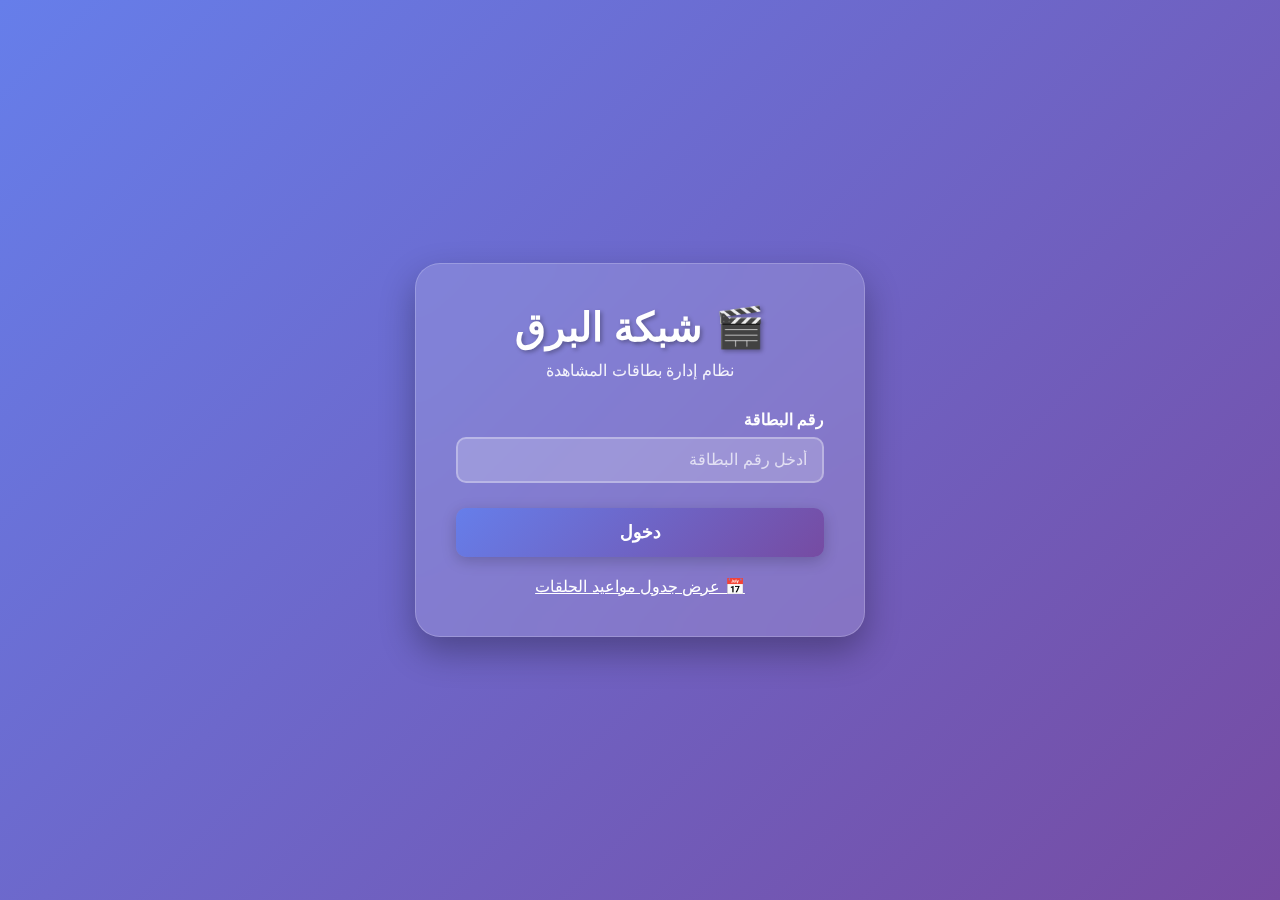
<file: index.html>
<!DOCTYPE html>
<html lang="ar" dir="rtl">
<head>
    <meta charset="UTF-8">
    <meta name="viewport" content="width=device-width, initial-scale=1.0">
    <title>تسجيل الدخول - شبكة البرق</title>
    <link rel="stylesheet" href="/css/style.css">
</head>
<body>
    <div class="login-container">
        <div class="login-box">
            <div class="logo">
                <h1>🎬 شبكة البرق</h1>
                <p>نظام إدارة بطاقات المشاهدة</p>
            </div>
            
            <div id="alert-container"></div>
            
            <form id="loginForm">
                <div class="form-group">
                    <label for="card_number">رقم البطاقة</label>
                    <input type="text" id="card_number" name="card_number" placeholder="أدخل رقم البطاقة" required>
                </div>
                
                <button type="submit" class="btn btn-primary">دخول</button>
            </form>
            
            <div style="text-align: center; margin-top: 20px;">
                <a href="/schedule.html" style="color: #fff; text-decoration: underline;">
                    📅 عرض جدول مواعيد الحلقات
                </a>
            </div>
        </div>
    </div>
    
    <script src="/js/main.js"></script>
    <script>
        document.getElementById('loginForm').addEventListener('submit', async (e) => {
            e.preventDefault();
            
            const cardNumber = document.getElementById('card_number').value;
            
            if (!cardNumber.trim()) {
                showAlert('الرجاء إدخال رقم البطاقة', 'error');
                return;
            }
            
            showLoading(true);
            
            const formData = new FormData();
            formData.append('card_number', cardNumber);
            
            const result = await apiRequest('verify-card.php', 'POST', formData);
            
            showLoading(false);
            
            if (result.success) {
                showAlert(result.message, 'success');
                
                let countdown = 3;
                const countdownDiv = document.createElement('div');
                countdownDiv.className = 'countdown';
                countdownDiv.textContent = countdown;
                document.querySelector('.login-box').appendChild(countdownDiv);
                
                const timer = setInterval(() => {
                    countdown--;
                    if (countdown > 0) {
                        countdownDiv.textContent = countdown;
                    } else {
                        clearInterval(timer);
                        window.location.href = '/series.html';
                    }
                }, 1000);
            } else {
                showAlert(result.message, 'error');
            }
        });
        
        if (window.location.pathname === '/' || window.location.pathname === '') {
            window.location.href = '/index.html';
        }
    </script>
</body>
</html>
</file>
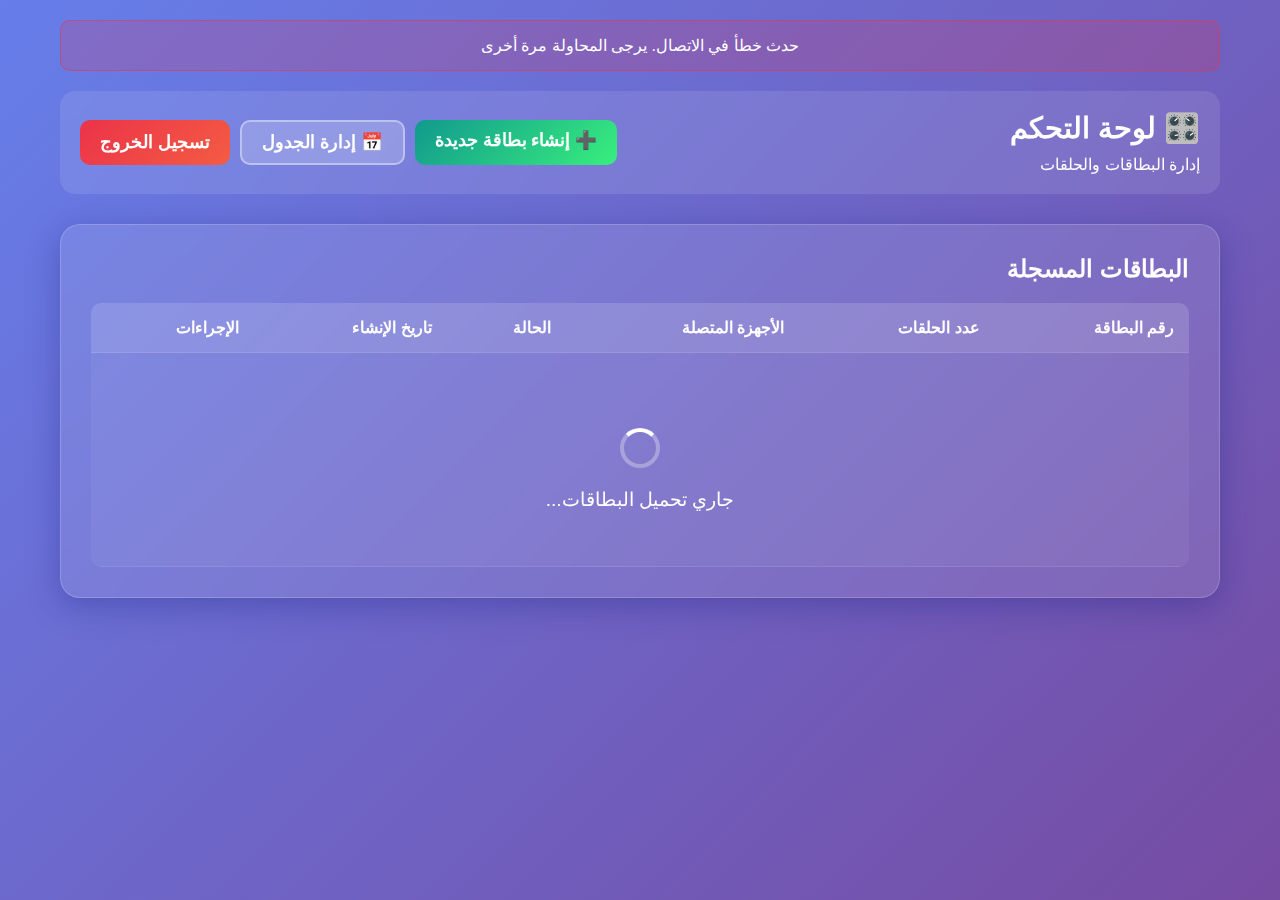
<file: admin/index.html>
<!DOCTYPE html>
<html lang="ar" dir="rtl">
<head>
    <meta charset="UTF-8">
    <meta name="viewport" content="width=device-width, initial-scale=1.0">
    <title>لوحة التحكم - شبكة البرق</title>
    <link rel="stylesheet" href="/css/style.css">
</head>
<body>
    <div class="container">
        <div class="header">
            <div>
                <h1>🎛️ لوحة التحكم</h1>
                <p>إدارة البطاقات والحلقات</p>
            </div>
            <div class="header-actions">
                <a href="/admin/create-card.php" class="btn btn-success" style="width: auto; padding: 10px 20px;">
                    ➕ إنشاء بطاقة جديدة
                </a>
                <a href="/admin/schedule-manager.html" class="btn btn-secondary" style="width: auto; padding: 10px 20px;">
                    📅 إدارة الجدول
                </a>
                <button onclick="logout()" class="btn btn-danger" style="width: auto; padding: 10px 20px;">
                    تسجيل الخروج
                </button>
            </div>
        </div>
        
        <div class="glass-card">
            <h2 style="margin-bottom: 20px;">البطاقات المسجلة</h2>
            
            <div class="table-container">
                <table id="cards-table">
                    <thead>
                        <tr>
                            <th>رقم البطاقة</th>
                            <th>عدد الحلقات</th>
                            <th>الأجهزة المتصلة</th>
                            <th>الحالة</th>
                            <th>تاريخ الإنشاء</th>
                            <th>الإجراءات</th>
                        </tr>
                    </thead>
                    <tbody>
                        <tr>
                            <td colspan="6" style="text-align: center;">
                                <div class="loading">
                                    <div class="spinner"></div>
                                    <p>جاري تحميل البطاقات...</p>
                                </div>
                            </td>
                        </tr>
                    </tbody>
                </table>
            </div>
        </div>
    </div>
    
    <script src="/js/main.js"></script>
    <script>
        let cards = [];
        
        async function loadCards() {
            const result = await apiRequest('get-all-cards.php');
            
            if (!result.success) {
                showAlert(result.message, 'error');
                if (result.message.includes('غير مصرح')) {
                    setTimeout(() => {
                        window.location.href = '/admin/login.html';
                    }, 2000);
                }
                return;
            }
            
            cards = result.data.cards;
            displayCards();
        }
        
        function displayCards() {
            const tbody = document.querySelector('#cards-table tbody');
            
            if (cards.length === 0) {
                tbody.innerHTML = '<tr><td colspan="6" style="text-align: center;">لا توجد بطاقات مسجلة</td></tr>';
                return;
            }
            
            tbody.innerHTML = cards.map(card => `
                <tr>
                    <td><strong>${card.card_number}</strong></td>
                    <td>${card.episodes_count} / ${card.max_episodes}</td>
                    <td>${card.connected_devices} / ${card.max_devices}</td>
                    <td>
                        <span class="status-badge status-${card.status}">
                            ${card.status === 'active' ? 'نشط' : 'معلق'}
                        </span>
                    </td>
                    <td>${formatDate(card.created_at)}</td>
                    <td>
                        <button onclick="toggleCardStatus('${card.card_number}', '${card.status}')" 
                                class="btn ${card.status === 'active' ? 'btn-danger' : 'btn-success'}" 
                                style="padding: 5px 10px; font-size: 0.85rem; margin-left: 5px;">
                            ${card.status === 'active' ? '⏸️ تعليق' : '▶️ تفعيل'}
                        </button>
                        <button onclick="deleteCard('${card.card_number}')" 
                                class="btn btn-danger" 
                                style="padding: 5px 10px; font-size: 0.85rem;">
                            🗑️ حذف
                        </button>
                    </td>
                </tr>
            `).join('');
        }
        
        async function toggleCardStatus(cardNumber, currentStatus) {
            const newStatus = currentStatus === 'active' ? 'suspended' : 'active';
            const action = newStatus === 'suspended' ? 'تعليق' : 'تفعيل';
            
            if (!confirm(`هل تريد ${action} البطاقة ${cardNumber}؟`)) {
                return;
            }
            
            showLoading(true);
            
            const formData = new FormData();
            formData.append('card_number', cardNumber);
            formData.append('status', newStatus);
            
            const result = await apiRequest('update-card-status.php', 'POST', formData);
            
            showLoading(false);
            
            if (result.success) {
                showAlert(result.message, 'success');
                loadCards();
            } else {
                showAlert(result.message, 'error');
            }
        }
        
        async function deleteCard(cardNumber) {
            if (!confirm(`هل أنت متأكد من حذف البطاقة ${cardNumber}؟\nسيتم حذف جميع الحلقات والملفات المرتبطة بها.`)) {
                return;
            }
            
            showLoading(true);
            
            const formData = new FormData();
            formData.append('card_number', cardNumber);
            
            const result = await apiRequest('delete-card.php', 'POST', formData);
            
            showLoading(false);
            
            if (result.success) {
                showAlert(result.message, 'success');
                loadCards();
            } else {
                showAlert(result.message, 'error');
            }
        }
        
        function logout() {
            if (confirm('هل تريد تسجيل الخروج؟')) {
                apiRequest('logout.php').then(() => {
                    window.location.href = '/admin/login.html';
                });
            }
        }
        
        loadCards();
        setInterval(loadCards, 30000);
    </script>
</body>
</html>
</file>
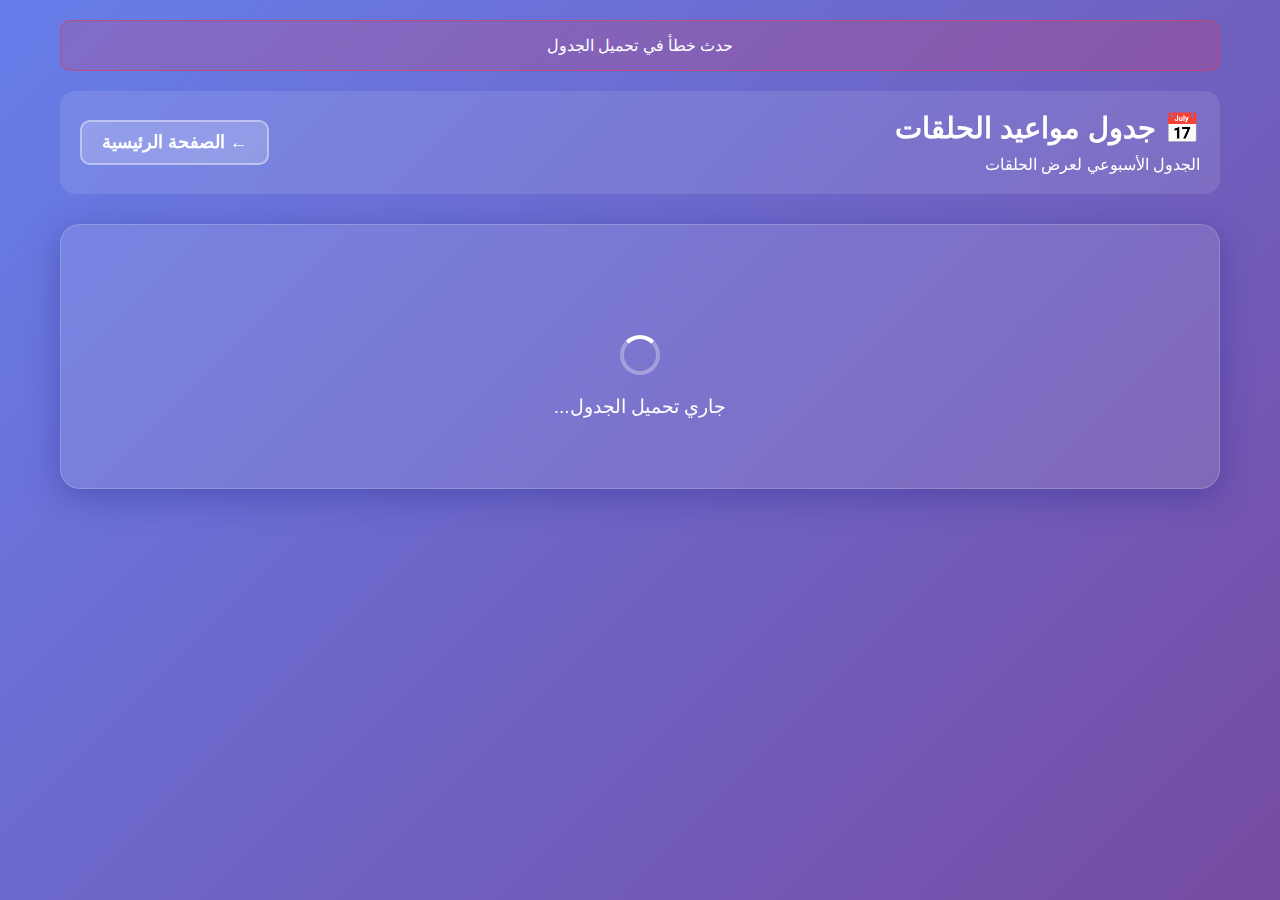
<file: schedule.html>
<!DOCTYPE html>
<html lang="ar" dir="rtl">
<head>
    <meta charset="UTF-8">
    <meta name="viewport" content="width=device-width, initial-scale=1.0">
    <title>جدول مواعيد الحلقات - شبكة البرق</title>
    <link rel="stylesheet" href="css/style.css">
</head>
<body>
    <div class="container">
        <div class="header">
            <div>
                <h1>📅 جدول مواعيد الحلقات</h1>
                <p>الجدول الأسبوعي لعرض الحلقات</p>
            </div>
            <div class="header-actions">
                <a href="index.html" class="btn btn-secondary" style="width: auto; padding: 10px 20px;">
                    ← الصفحة الرئيسية
                </a>
            </div>
        </div>
        
        <div class="glass-card">
            <div id="schedule-container" class="schedule-table">
                <div class="loading">
                    <div class="spinner"></div>
                    <p>جاري تحميل الجدول...</p>
                </div>
            </div>
        </div>
    </div>
    
    <script src="js/main.js"></script>
    <script>
        async function loadSchedule() {
            const result = await apiRequest('schedule-api.php');
            
            if (!result.success) {
                showAlert('حدث خطأ في تحميل الجدول', 'error');
                return;
            }
            
            const schedule = result.data.schedule;
            const container = document.getElementById('schedule-container');
            
            container.innerHTML = schedule.map(day => `
                <div class="day-row">
                    <div class="day-name">${day.day}</div>
                    ${day.episodes && day.episodes.length > 0 ? `
                        <div style="margin-top: 10px;">
                            ${day.episodes.map(ep => `
                                <div style="background: rgba(255,255,255,0.1); padding: 10px; border-radius: 8px; margin-bottom: 8px;">
                                    <strong>📺 ${ep.name}</strong>
                                    ${ep.time ? `<span style="float: left; color: #38ef7d;">🕐 ${ep.time}</span>` : ''}
                                    ${ep.count ? `<div style="margin-top: 5px; font-size: 0.9rem; color: rgba(255,255,255,0.8);">عدد الحلقات: ${ep.count}</div>` : ''}
                                </div>
                            `).join('')}
                        </div>
                    ` : `
                        <p style="color: rgba(255,255,255,0.6); margin-top: 10px;">لا توجد حلقات مجدولة</p>
                    `}
                </div>
            `).join('');
        }
        
        loadSchedule();
    </script>
</body>
</html>
</file>
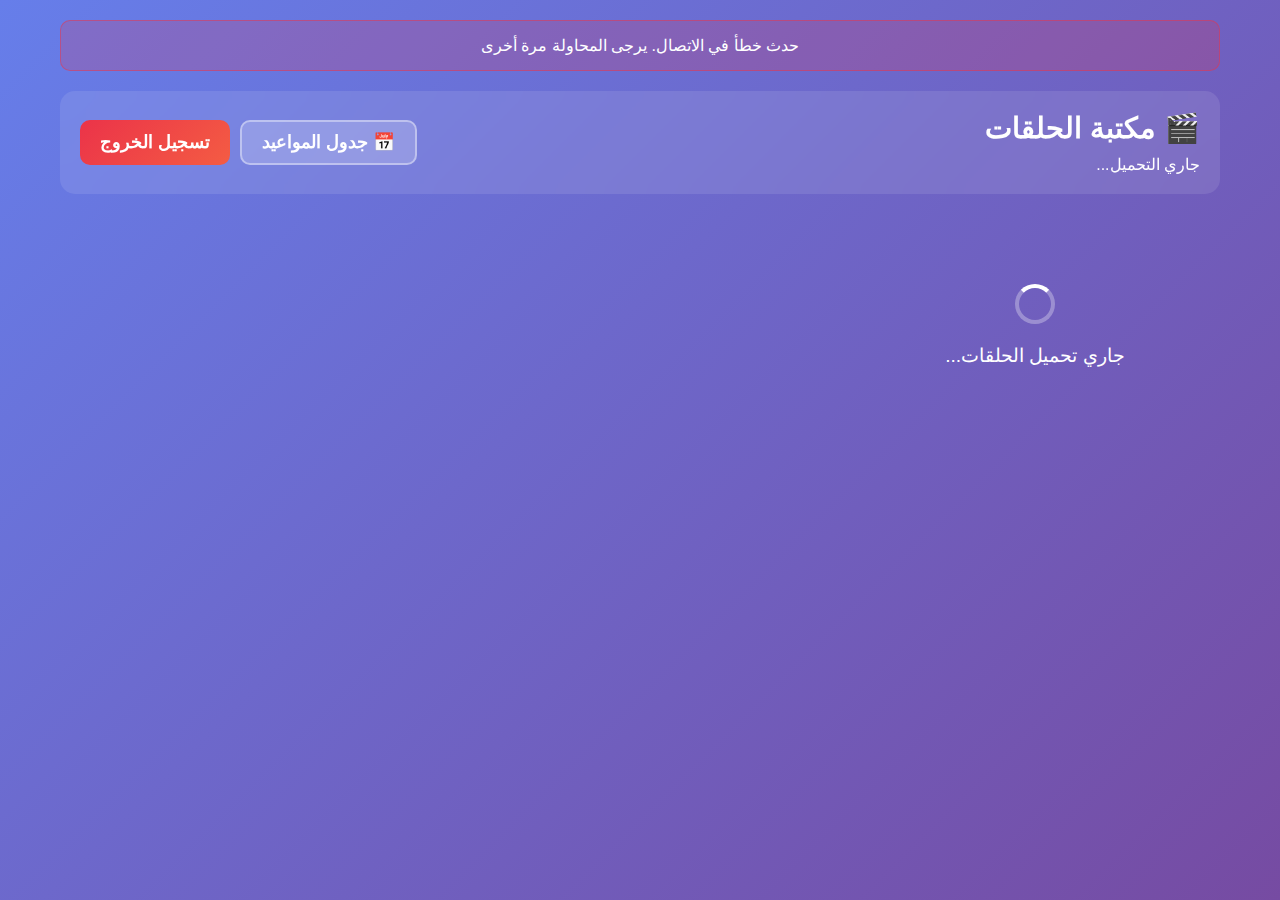
<file: series.html>
<!DOCTYPE html>
<html lang="ar" dir="rtl">
<head>
    <meta charset="UTF-8">
    <meta name="viewport" content="width=device-width, initial-scale=1.0">
    <title>الحلقات - شبكة البرق</title>
    <link rel="stylesheet" href="css/style.css">
</head>
<body>
    <div class="container">
        <div class="header">
            <div>
                <h1>🎬 مكتبة الحلقات</h1>
                <p id="card-info">جاري التحميل...</p>
            </div>
            <div class="header-actions">
                <a href="schedule.html" class="btn btn-secondary" style="width: auto; padding: 10px 20px;">
                    📅 جدول المواعيد
                </a>
                <button onclick="logout()" class="btn btn-danger" style="width: auto; padding: 10px 20px;">
                    تسجيل الخروج
                </button>
            </div>
        </div>
        
        <div id="episodes-container" class="episodes-grid">
            <div class="loading">
                <div class="spinner"></div>
                <p>جاري تحميل الحلقات...</p>
            </div>
        </div>
    </div>
    
    <script src="js/main.js"></script>
    <script>
        let episodes = [];
        
        async function loadEpisodes() {
            const result = await apiRequest('get-episodes.php');
            
            if (!result.success) {
                showAlert(result.message, 'error');
                setTimeout(() => {
                    window.location.href = 'index.html';
                }, 2000);
                return;
            }
            
            episodes = result.data.episodes;
            const cardInfo = result.data.card_info;
            
            document.getElementById('card-info').textContent = 
                `بطاقة رقم: ${cardInfo.card_number} | عدد الحلقات: ${cardInfo.total_episodes}`;
            
            displayEpisodes();
        }
        
        function displayEpisodes() {
            const container = document.getElementById('episodes-container');
            
            if (episodes.length === 0) {
                container.innerHTML = '<div class="glass-card"><p style="text-align: center; font-size: 1.2rem;">لا توجد حلقات متاحة حالياً</p></div>';
                return;
            }
            
            container.innerHTML = episodes.map((episode, index) => `
                <div class="episode-card">
                    ${episode.poster_file ? 
                        `<img src="uploads/posters/${episode.poster_file}" alt="${episode.title}" class="episode-poster">` :
                        `<div class="episode-poster" style="display: flex; align-items: center; justify-content: center; font-size: 3rem;">🎬</div>`
                    }
                    <div class="episode-info">
                        <div class="episode-title">الحلقة ${index + 1}: ${episode.title}</div>
                        <p style="font-size: 0.85rem; color: rgba(255,255,255,0.8); margin-top: 5px;">
                            تم الرفع: ${formatDate(episode.uploaded_at)}
                        </p>
                        <div class="episode-actions">
                            <a href="watch.html?episode=${episode.id}" class="btn btn-primary">
                                ▶️ مشاهدة
                            </a>
                            <a href="uploads/episodes/${episode.video_file}" download class="btn btn-success">
                                ⬇️ تحميل
                            </a>
                        </div>
                    </div>
                </div>
            `).join('');
        }
        
        function logout() {
            if (confirm('هل تريد تسجيل الخروج؟')) {
                apiRequest('logout.php').then(() => {
                    window.location.href = 'index.html';
                });
            }
        }
        
        startCardStatusMonitoring();
        loadEpisodes();
    </script>
</body>
</html>
</file>
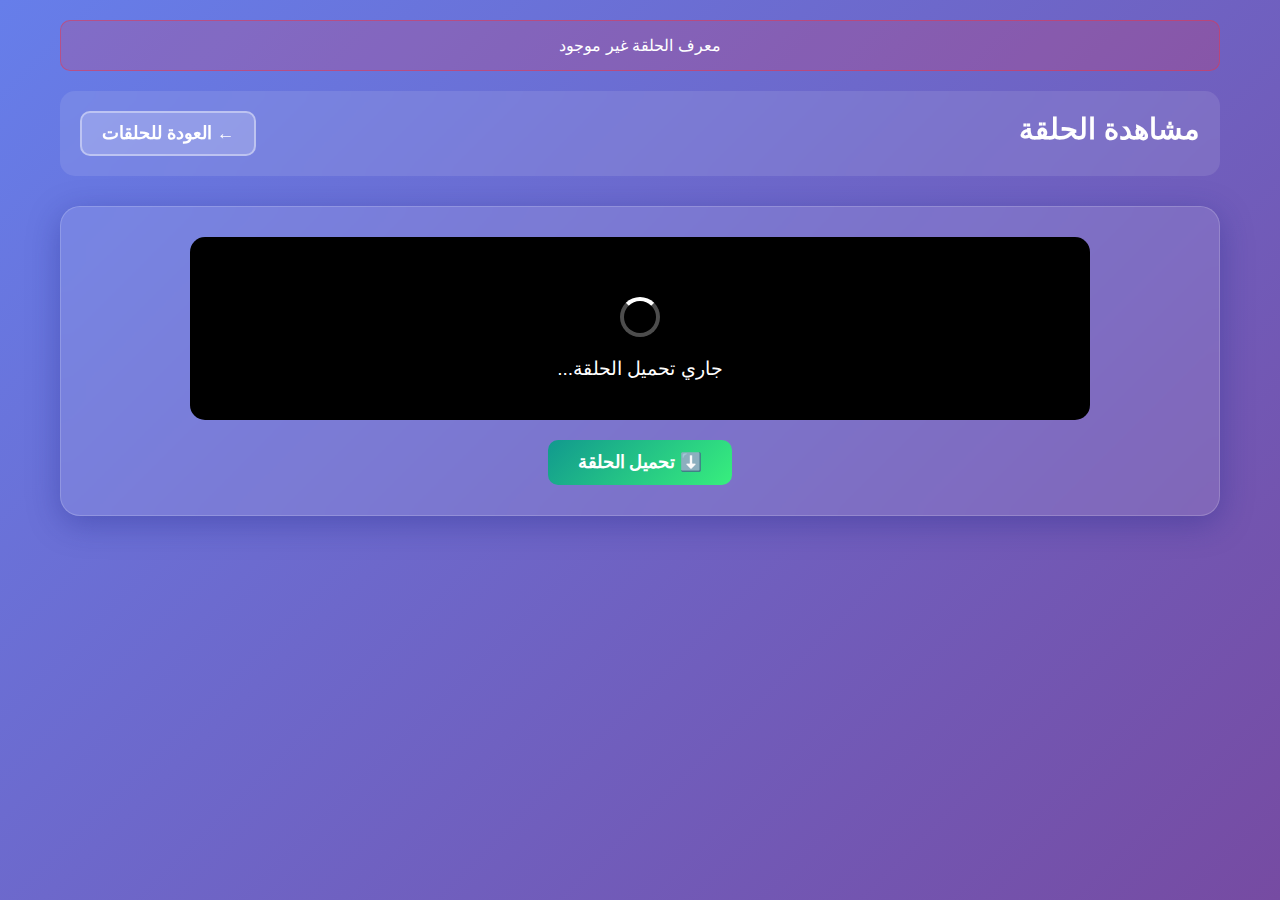
<file: watch.html>
<!DOCTYPE html>
<html lang="ar" dir="rtl">
<head>
    <meta charset="UTF-8">
    <meta name="viewport" content="width=device-width, initial-scale=1.0">
    <title>مشاهدة الحلقة - شبكة البرق</title>
    <link rel="stylesheet" href="css/style.css">
</head>
<body>
    <div class="container">
        <div class="header">
            <div>
                <h1 id="episode-title">مشاهدة الحلقة</h1>
            </div>
            <div class="header-actions">
                <a href="series.html" class="btn btn-secondary" style="width: auto; padding: 10px 20px;">
                    ← العودة للحلقات
                </a>
            </div>
        </div>
        
        <div class="glass-card">
            <div class="video-player" id="video-container">
                <div class="loading">
                    <div class="spinner"></div>
                    <p>جاري تحميل الحلقة...</p>
                </div>
            </div>
            
            <div style="margin-top: 20px; text-align: center;">
                <a id="download-link" href="#" class="btn btn-success" style="width: auto; padding: 12px 30px; display: inline-block;">
                    ⬇️ تحميل الحلقة
                </a>
            </div>
        </div>
    </div>
    
    <script src="js/main.js"></script>
    <script>
        const urlParams = new URLSearchParams(window.location.search);
        const episodeId = urlParams.get('episode');
        
        async function loadEpisode() {
            if (!episodeId) {
                showAlert('معرف الحلقة غير موجود', 'error');
                setTimeout(() => {
                    window.location.href = 'series.html';
                }, 2000);
                return;
            }
            
            const result = await apiRequest('get-episodes.php');
            
            if (!result.success) {
                showAlert(result.message, 'error');
                setTimeout(() => {
                    window.location.href = 'index.html';
                }, 2000);
                return;
            }
            
            const episode = result.data.episodes.find(ep => ep.id === episodeId);
            
            if (!episode) {
                showAlert('الحلقة غير موجودة', 'error');
                setTimeout(() => {
                    window.location.href = 'series.html';
                }, 2000);
                return;
            }
            
            document.getElementById('episode-title').textContent = `مشاهدة: ${episode.title}`;
            
            const videoContainer = document.getElementById('video-container');
            videoContainer.innerHTML = `
                <video controls autoplay>
                    <source src="uploads/episodes/${episode.video_file}" type="video/mp4">
                    المتصفح لا يدعم تشغيل الفيديو
                </video>
            `;
            
            document.getElementById('download-link').href = `uploads/episodes/${episode.video_file}`;
            document.getElementById('download-link').download = episode.title;
        }
        
        startCardStatusMonitoring();
        loadEpisode();
    </script>
</body>
</html>
</file>
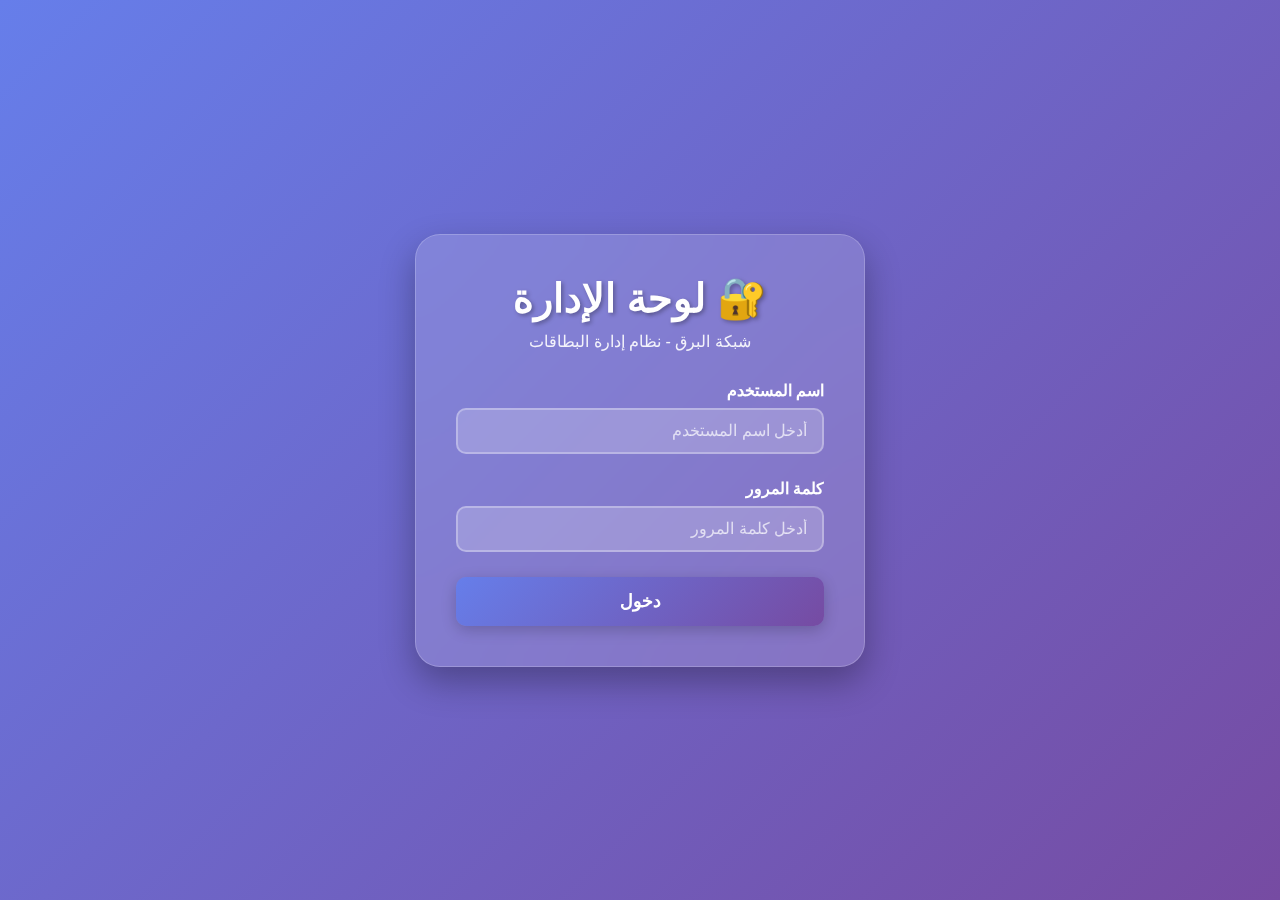
<file: admin/login.html>
<!DOCTYPE html>
<html lang="ar" dir="rtl">
<head>
    <meta charset="UTF-8">
    <meta name="viewport" content="width=device-width, initial-scale=1.0">
    <title>تسجيل دخول الإدارة - شبكة البرق</title>
    <link rel="stylesheet" href="../css/style.css">
</head>
<body>
    <div class="login-container">
        <div class="login-box">
            <div class="logo">
                <h1>🔐 لوحة الإدارة</h1>
                <p>شبكة البرق - نظام إدارة البطاقات</p>
            </div>
            
            <div id="alert-container"></div>
            
            <form id="adminLoginForm">
                <div class="form-group">
                    <label for="username">اسم المستخدم</label>
                    <input type="text" id="username" name="username" placeholder="أدخل اسم المستخدم" required>
                </div>
                
                <div class="form-group">
                    <label for="password">كلمة المرور</label>
                    <input type="password" id="password" name="password" placeholder="أدخل كلمة المرور" required>
                </div>
                
                <button type="submit" class="btn btn-primary">دخول</button>
            </form>
        </div>
    </div>
    
    <script src="../js/main.js"></script>
    <script>
        document.getElementById('adminLoginForm').addEventListener('submit', async (e) => {
            e.preventDefault();
            
            const username = document.getElementById('username').value;
            const password = document.getElementById('password').value;
            
            if (!username.trim() || !password.trim()) {
                showAlert('الرجاء إدخال جميع البيانات', 'error');
                return;
            }
            
            showLoading(true);
            
            const formData = new FormData();
            formData.append('username', username);
            formData.append('password', password);
            
            const result = await apiRequest('admin-login.php', 'POST', formData);
            
            showLoading(false);
            
            if (result.success) {
                showAlert(result.message, 'success');
                setTimeout(() => {
                    window.location.href = 'index.html';
                }, 1000);
            } else {
                showAlert(result.message, 'error');
            }
        });
    </script>
</body>
</html>
</file>
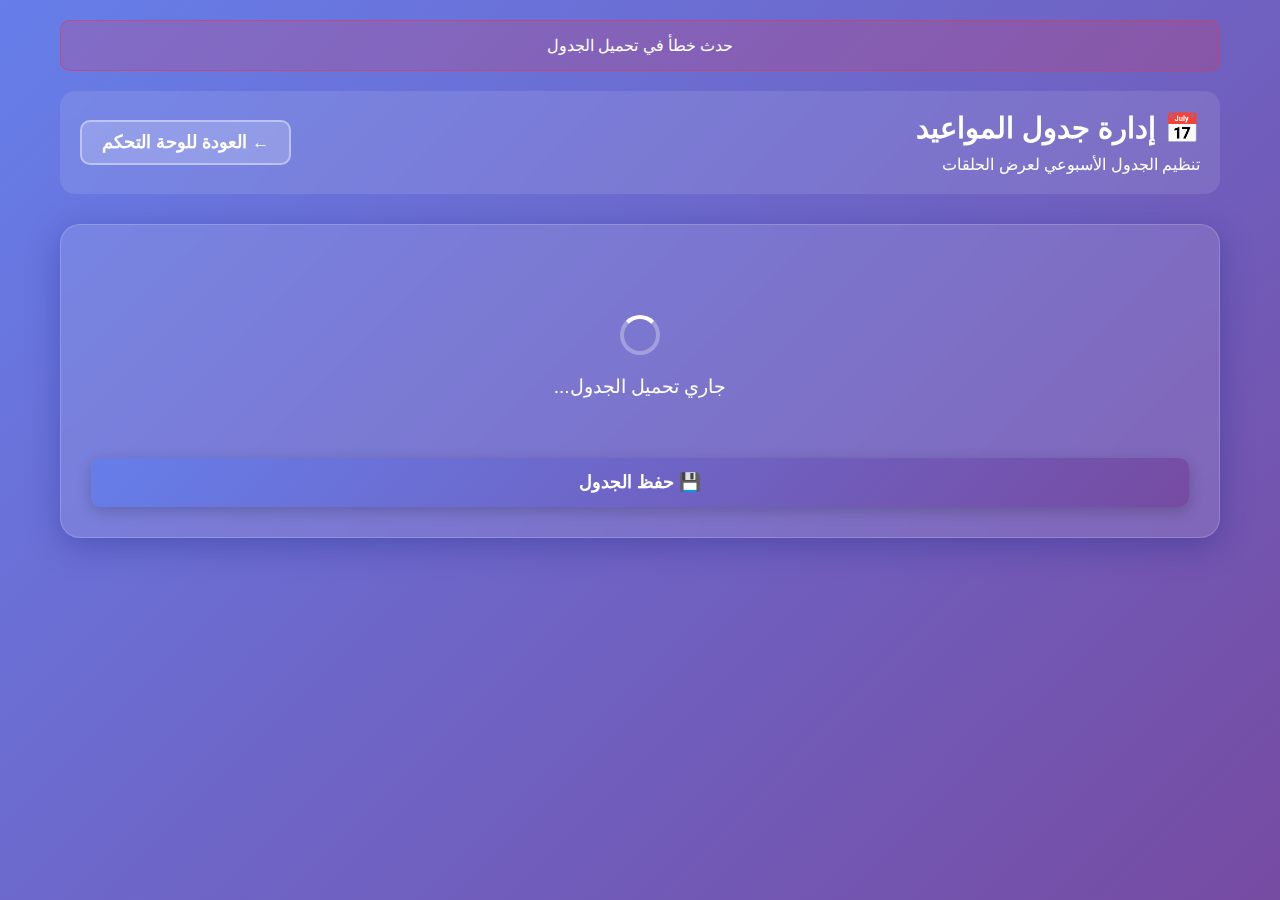
<file: admin/schedule-manager.html>
<!DOCTYPE html>
<html lang="ar" dir="rtl">
<head>
    <meta charset="UTF-8">
    <meta name="viewport" content="width=device-width, initial-scale=1.0">
    <title>إدارة جدول المواعيد - شبكة البرق</title>
    <link rel="stylesheet" href="../css/style.css">
</head>
<body>
    <div class="container">
        <div class="header">
            <div>
                <h1>📅 إدارة جدول المواعيد</h1>
                <p>تنظيم الجدول الأسبوعي لعرض الحلقات</p>
            </div>
            <div class="header-actions">
                <a href="index.html" class="btn btn-secondary" style="width: auto; padding: 10px 20px;">
                    ← العودة للوحة التحكم
                </a>
            </div>
        </div>
        
        <div class="glass-card">
            <form id="scheduleForm">
                <div id="schedule-days">
                    <div class="loading">
                        <div class="spinner"></div>
                        <p>جاري تحميل الجدول...</p>
                    </div>
                </div>
                
                <button type="submit" class="btn btn-primary" style="margin-top: 20px;">
                    💾 حفظ الجدول
                </button>
            </form>
        </div>
    </div>
    
    <script src="../js/main.js"></script>
    <script>
        let schedule = [];
        
        async function loadSchedule() {
            const result = await apiRequest('schedule-api.php');
            
            if (!result.success) {
                showAlert('حدث خطأ في تحميل الجدول', 'error');
                return;
            }
            
            schedule = result.data.schedule;
            displaySchedule();
        }
        
        function displaySchedule() {
            const container = document.getElementById('schedule-days');
            
            container.innerHTML = schedule.map((day, dayIndex) => `
                <div class="glass-card" style="margin-bottom: 20px; padding: 20px;">
                    <h3>${day.day}</h3>
                    
                    <div id="episodes-${dayIndex}" style="margin: 15px 0;">
                        ${(day.episodes || []).map((ep, epIndex) => `
                            <div class="form-group" style="background: rgba(255,255,255,0.05); padding: 15px; border-radius: 10px; margin-bottom: 15px;">
                                <div style="display: grid; grid-template-columns: 1fr 1fr 1fr auto; gap: 10px; align-items: end;">
                                    <div>
                                        <label>اسم المسلسل/الحلقة</label>
                                        <input type="text" class="episode-name" data-day="${dayIndex}" data-ep="${epIndex}" 
                                               value="${ep.name || ''}" placeholder="اسم المسلسل">
                                    </div>
                                    <div>
                                        <label>الوقت</label>
                                        <input type="text" class="episode-time" data-day="${dayIndex}" data-ep="${epIndex}" 
                                               value="${ep.time || ''}" placeholder="مثال: 9:00 مساءً">
                                    </div>
                                    <div>
                                        <label>عدد الحلقات</label>
                                        <input type="text" class="episode-count" data-day="${dayIndex}" data-ep="${epIndex}" 
                                               value="${ep.count || ''}" placeholder="العدد">
                                    </div>
                                    <button type="button" onclick="removeEpisode(${dayIndex}, ${epIndex})" 
                                            class="btn btn-danger" style="padding: 10px 15px;">
                                        ✖️
                                    </button>
                                </div>
                            </div>
                        `).join('')}
                    </div>
                    
                    <button type="button" onclick="addEpisode(${dayIndex})" class="btn btn-success" style="padding: 8px 15px; font-size: 0.9rem;">
                        ➕ إضافة مسلسل/حلقة
                    </button>
                </div>
            `).join('');
        }
        
        function addEpisode(dayIndex) {
            if (!schedule[dayIndex].episodes) {
                schedule[dayIndex].episodes = [];
            }
            
            schedule[dayIndex].episodes.push({
                name: '',
                time: '',
                count: ''
            });
            
            displaySchedule();
        }
        
        function removeEpisode(dayIndex, epIndex) {
            if (confirm('هل تريد حذف هذه الحلقة؟')) {
                schedule[dayIndex].episodes.splice(epIndex, 1);
                displaySchedule();
            }
        }
        
        document.getElementById('scheduleForm').addEventListener('submit', async (e) => {
            e.preventDefault();
            
            document.querySelectorAll('.episode-name').forEach(input => {
                const dayIndex = parseInt(input.dataset.day);
                const epIndex = parseInt(input.dataset.ep);
                if (schedule[dayIndex].episodes[epIndex]) {
                    schedule[dayIndex].episodes[epIndex].name = input.value;
                }
            });
            
            document.querySelectorAll('.episode-time').forEach(input => {
                const dayIndex = parseInt(input.dataset.day);
                const epIndex = parseInt(input.dataset.ep);
                if (schedule[dayIndex].episodes[epIndex]) {
                    schedule[dayIndex].episodes[epIndex].time = input.value;
                }
            });
            
            document.querySelectorAll('.episode-count').forEach(input => {
                const dayIndex = parseInt(input.dataset.day);
                const epIndex = parseInt(input.dataset.ep);
                if (schedule[dayIndex].episodes[epIndex]) {
                    schedule[dayIndex].episodes[epIndex].count = input.value;
                }
            });
            
            showLoading(true);
            
            const result = await fetch(`${API_URL}/schedule-api.php`, {
                method: 'POST',
                headers: {
                    'Content-Type': 'application/json'
                },
                body: JSON.stringify({ schedule: schedule })
            }).then(r => r.json());
            
            showLoading(false);
            
            if (result.success) {
                showAlert(result.message, 'success');
            } else {
                showAlert(result.message, 'error');
            }
        });
        
        loadSchedule();
    </script>
</body>
</html>
</file>
<file: css/style.css>
* {
    margin: 0;
    padding: 0;
    box-sizing: border-box;
}

body {
    font-family: Arial, 'Segoe UI', Tahoma, sans-serif;
    direction: rtl;
    text-align: right;
    background: linear-gradient(135deg, #667eea 0%, #764ba2 100%);
    min-height: 100vh;
    color: #fff;
}

.container {
    max-width: 1200px;
    margin: 0 auto;
    padding: 20px;
}

.glass-card {
    background: rgba(255, 255, 255, 0.1);
    backdrop-filter: blur(10px);
    border-radius: 20px;
    padding: 30px;
    box-shadow: 0 8px 32px 0 rgba(31, 38, 135, 0.37);
    border: 1px solid rgba(255, 255, 255, 0.18);
}

.login-container {
    min-height: 100vh;
    display: flex;
    align-items: center;
    justify-content: center;
}

.login-box {
    width: 100%;
    max-width: 450px;
    background: rgba(255, 255, 255, 0.15);
    backdrop-filter: blur(20px);
    border-radius: 25px;
    padding: 40px;
    box-shadow: 0 15px 35px rgba(0, 0, 0, 0.3);
    border: 1px solid rgba(255, 255, 255, 0.2);
}

.logo {
    text-align: center;
    margin-bottom: 30px;
}

.logo h1 {
    font-size: 2.5rem;
    font-weight: 700;
    color: #fff;
    text-shadow: 2px 2px 4px rgba(0, 0, 0, 0.3);
}

.logo p {
    font-size: 1rem;
    color: rgba(255, 255, 255, 0.9);
    margin-top: 10px;
}

.form-group {
    margin-bottom: 25px;
}

.form-group label {
    display: block;
    margin-bottom: 8px;
    font-weight: 600;
    color: #fff;
}

.form-group input,
.form-group select,
.form-group textarea {
    width: 100%;
    padding: 12px 15px;
    border: 2px solid rgba(255, 255, 255, 0.3);
    border-radius: 10px;
    background: rgba(255, 255, 255, 0.2);
    color: #fff;
    font-size: 1rem;
    transition: all 0.3s;
}

.form-group input::placeholder,
.form-group textarea::placeholder {
    color: rgba(255, 255, 255, 0.7);
}

.form-group input:focus,
.form-group select:focus,
.form-group textarea:focus {
    outline: none;
    border-color: #fff;
    background: rgba(255, 255, 255, 0.25);
}

.btn {
    width: 100%;
    padding: 14px 20px;
    border: none;
    border-radius: 10px;
    font-size: 1.1rem;
    font-weight: 600;
    cursor: pointer;
    transition: all 0.3s;
    text-decoration: none;
    display: inline-block;
    text-align: center;
}

.btn-primary {
    background: linear-gradient(135deg, #667eea 0%, #764ba2 100%);
    color: #fff;
    box-shadow: 0 4px 15px rgba(0, 0, 0, 0.2);
}

.btn-primary:hover {
    transform: translateY(-2px);
    box-shadow: 0 6px 20px rgba(0, 0, 0, 0.3);
}

.btn-success {
    background: linear-gradient(135deg, #11998e 0%, #38ef7d 100%);
    color: #fff;
}

.btn-danger {
    background: linear-gradient(135deg, #eb3349 0%, #f45c43 100%);
    color: #fff;
}

.btn-secondary {
    background: rgba(255, 255, 255, 0.2);
    color: #fff;
    border: 2px solid rgba(255, 255, 255, 0.4);
}

.alert {
    padding: 15px 20px;
    border-radius: 10px;
    margin-bottom: 20px;
    font-weight: 500;
    text-align: center;
}

.alert-success {
    background: rgba(56, 239, 125, 0.2);
    border: 1px solid rgba(56, 239, 125, 0.5);
    color: #fff;
}

.alert-error {
    background: rgba(235, 51, 73, 0.2);
    border: 1px solid rgba(235, 51, 73, 0.5);
    color: #fff;
}

.alert-info {
    background: rgba(102, 126, 234, 0.2);
    border: 1px solid rgba(102, 126, 234, 0.5);
    color: #fff;
}

.header {
    background: rgba(255, 255, 255, 0.1);
    backdrop-filter: blur(10px);
    padding: 20px;
    border-radius: 15px;
    margin-bottom: 30px;
    display: flex;
    justify-content: space-between;
    align-items: center;
    flex-wrap: wrap;
}

.header h1 {
    font-size: 1.8rem;
    margin-bottom: 10px;
}

.header-actions {
    display: flex;
    gap: 10px;
}

.episodes-grid {
    display: grid;
    grid-template-columns: repeat(auto-fill, minmax(280px, 1fr));
    gap: 25px;
    margin-top: 30px;
}

.episode-card {
    background: rgba(255, 255, 255, 0.1);
    backdrop-filter: blur(10px);
    border-radius: 15px;
    overflow: hidden;
    transition: all 0.3s;
    border: 1px solid rgba(255, 255, 255, 0.2);
}

.episode-card:hover {
    transform: translateY(-5px);
    box-shadow: 0 10px 30px rgba(0, 0, 0, 0.3);
}

.episode-poster {
    width: 100%;
    height: 200px;
    object-fit: cover;
    background: linear-gradient(135deg, #667eea 0%, #764ba2 100%);
}

.episode-info {
    padding: 15px;
}

.episode-title {
    font-size: 1.1rem;
    font-weight: 600;
    margin-bottom: 10px;
    color: #fff;
}

.episode-actions {
    display: flex;
    gap: 10px;
    margin-top: 15px;
}

.episode-actions .btn {
    padding: 8px 15px;
    font-size: 0.9rem;
}

.table-container {
    overflow-x: auto;
    margin-top: 20px;
}

table {
    width: 100%;
    border-collapse: collapse;
    background: rgba(255, 255, 255, 0.05);
    border-radius: 10px;
    overflow: hidden;
}

table thead {
    background: rgba(255, 255, 255, 0.1);
}

table th,
table td {
    padding: 15px;
    text-align: right;
    border-bottom: 1px solid rgba(255, 255, 255, 0.1);
}

table th {
    font-weight: 700;
    color: #fff;
}

table tbody tr:hover {
    background: rgba(255, 255, 255, 0.05);
}

.status-badge {
    display: inline-block;
    padding: 5px 12px;
    border-radius: 20px;
    font-size: 0.85rem;
    font-weight: 600;
}

.status-active {
    background: rgba(56, 239, 125, 0.3);
    color: #38ef7d;
}

.status-suspended {
    background: rgba(235, 51, 73, 0.3);
    color: #eb3349;
}

.upload-area {
    border: 3px dashed rgba(255, 255, 255, 0.4);
    border-radius: 15px;
    padding: 40px;
    text-align: center;
    background: rgba(255, 255, 255, 0.05);
    cursor: pointer;
    transition: all 0.3s;
    margin: 20px 0;
}

.upload-area:hover {
    border-color: rgba(255, 255, 255, 0.6);
    background: rgba(255, 255, 255, 0.1);
}

.upload-area.dragover {
    border-color: #38ef7d;
    background: rgba(56, 239, 125, 0.1);
}

.file-preview {
    display: grid;
    grid-template-columns: repeat(auto-fill, minmax(150px, 1fr));
    gap: 15px;
    margin: 20px 0;
}

.file-item {
    background: rgba(255, 255, 255, 0.1);
    padding: 10px;
    border-radius: 10px;
    text-align: center;
    position: relative;
}

.file-item img {
    width: 100%;
    height: 100px;
    object-fit: cover;
    border-radius: 5px;
    margin-bottom: 5px;
}

.file-item .remove-file {
    position: absolute;
    top: 5px;
    left: 5px;
    background: #eb3349;
    color: #fff;
    border: none;
    border-radius: 50%;
    width: 25px;
    height: 25px;
    cursor: pointer;
    font-weight: bold;
}

.schedule-table {
    margin-top: 20px;
}

.schedule-table .day-row {
    background: rgba(255, 255, 255, 0.05);
    padding: 15px;
    margin-bottom: 10px;
    border-radius: 10px;
}

.schedule-table .day-name {
    font-weight: 700;
    font-size: 1.2rem;
    margin-bottom: 10px;
    color: #fff;
}

.video-player {
    width: 100%;
    max-width: 900px;
    margin: 0 auto;
    background: #000;
    border-radius: 15px;
    overflow: hidden;
}

.video-player video {
    width: 100%;
    display: block;
}

.loading {
    text-align: center;
    padding: 40px;
    font-size: 1.2rem;
}

.spinner {
    border: 4px solid rgba(255, 255, 255, 0.3);
    border-top: 4px solid #fff;
    border-radius: 50%;
    width: 40px;
    height: 40px;
    animation: spin 1s linear infinite;
    margin: 20px auto;
}

@keyframes spin {
    0% { transform: rotate(0deg); }
    100% { transform: rotate(360deg); }
}

.countdown {
    font-size: 2rem;
    font-weight: 700;
    text-align: center;
    margin: 20px 0;
    color: #38ef7d;
}

@media (max-width: 768px) {
    .login-box {
        padding: 30px 20px;
    }

    .episodes-grid {
        grid-template-columns: 1fr;
    }

    .header {
        flex-direction: column;
        text-align: center;
    }

    .header-actions {
        width: 100%;
        flex-direction: column;
    }

    table {
        font-size: 0.85rem;
    }

    table th,
    table td {
        padding: 10px;
    }
}
</file>
